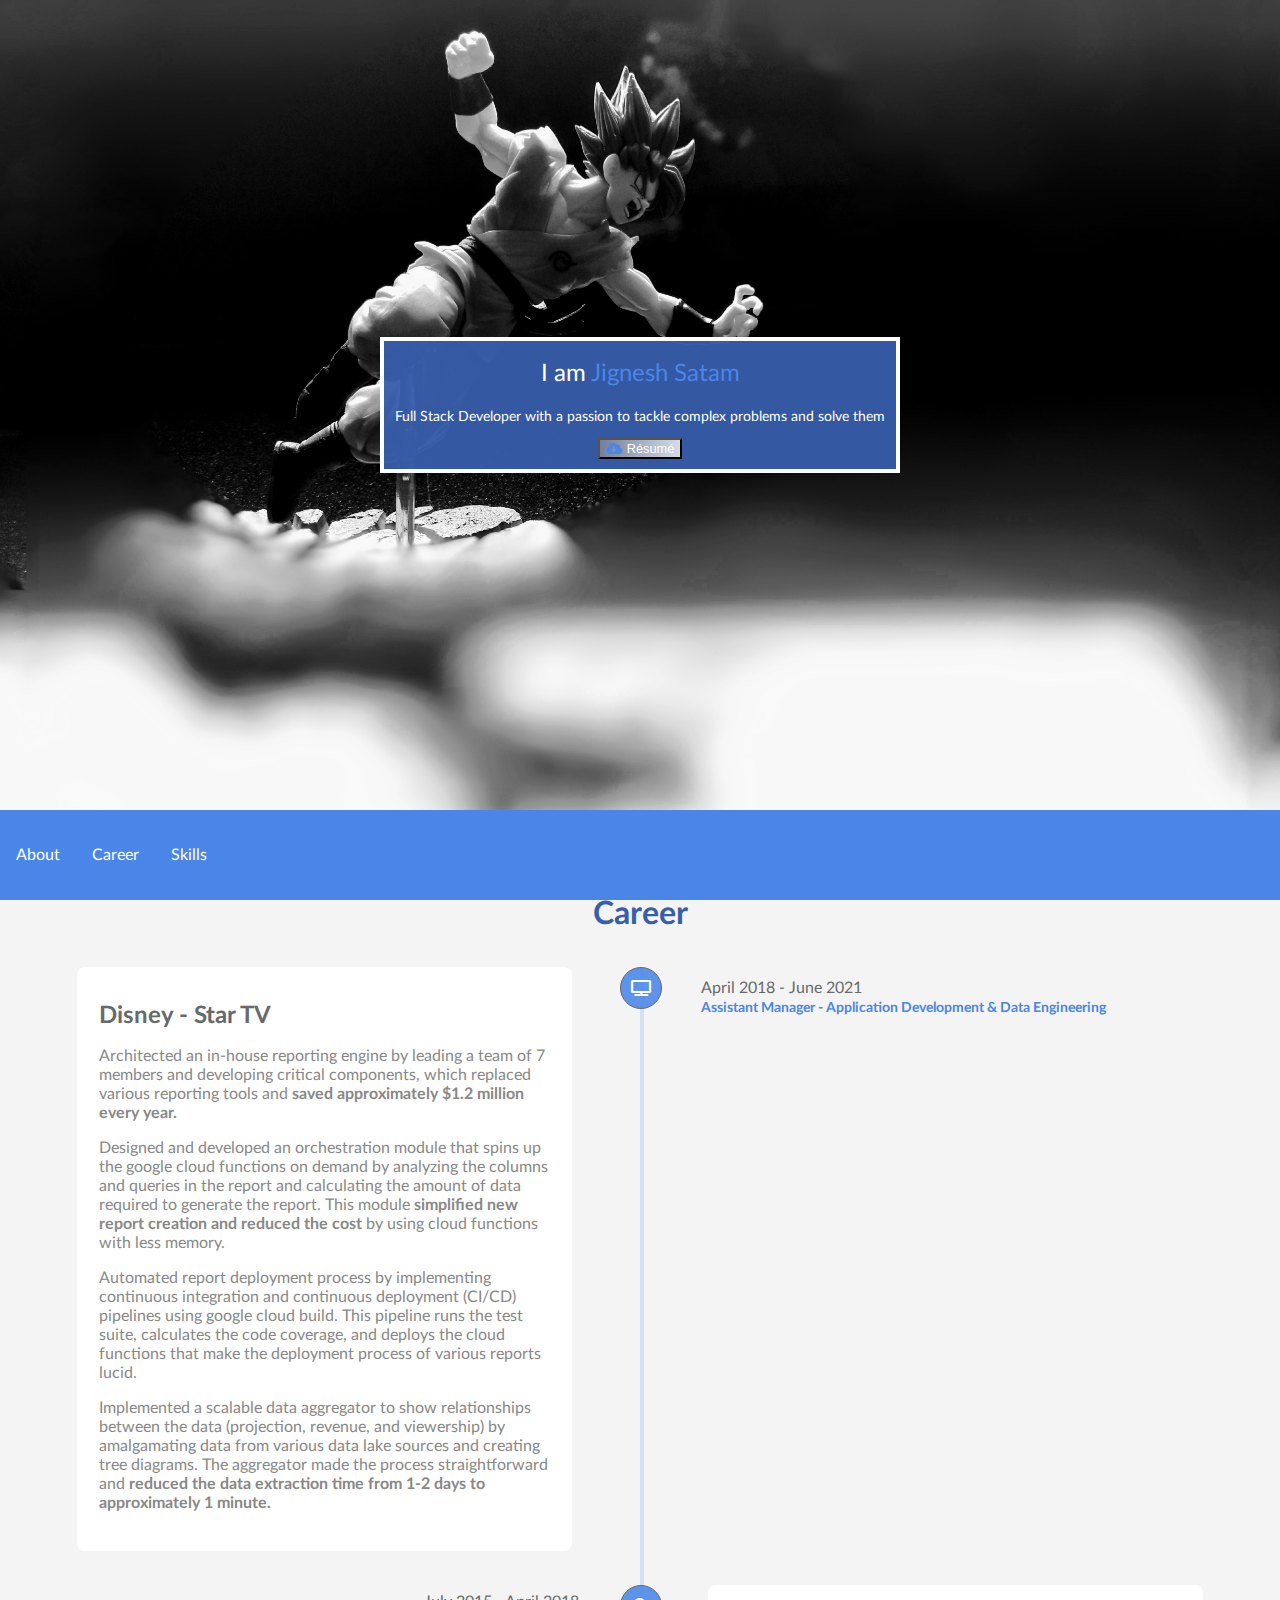
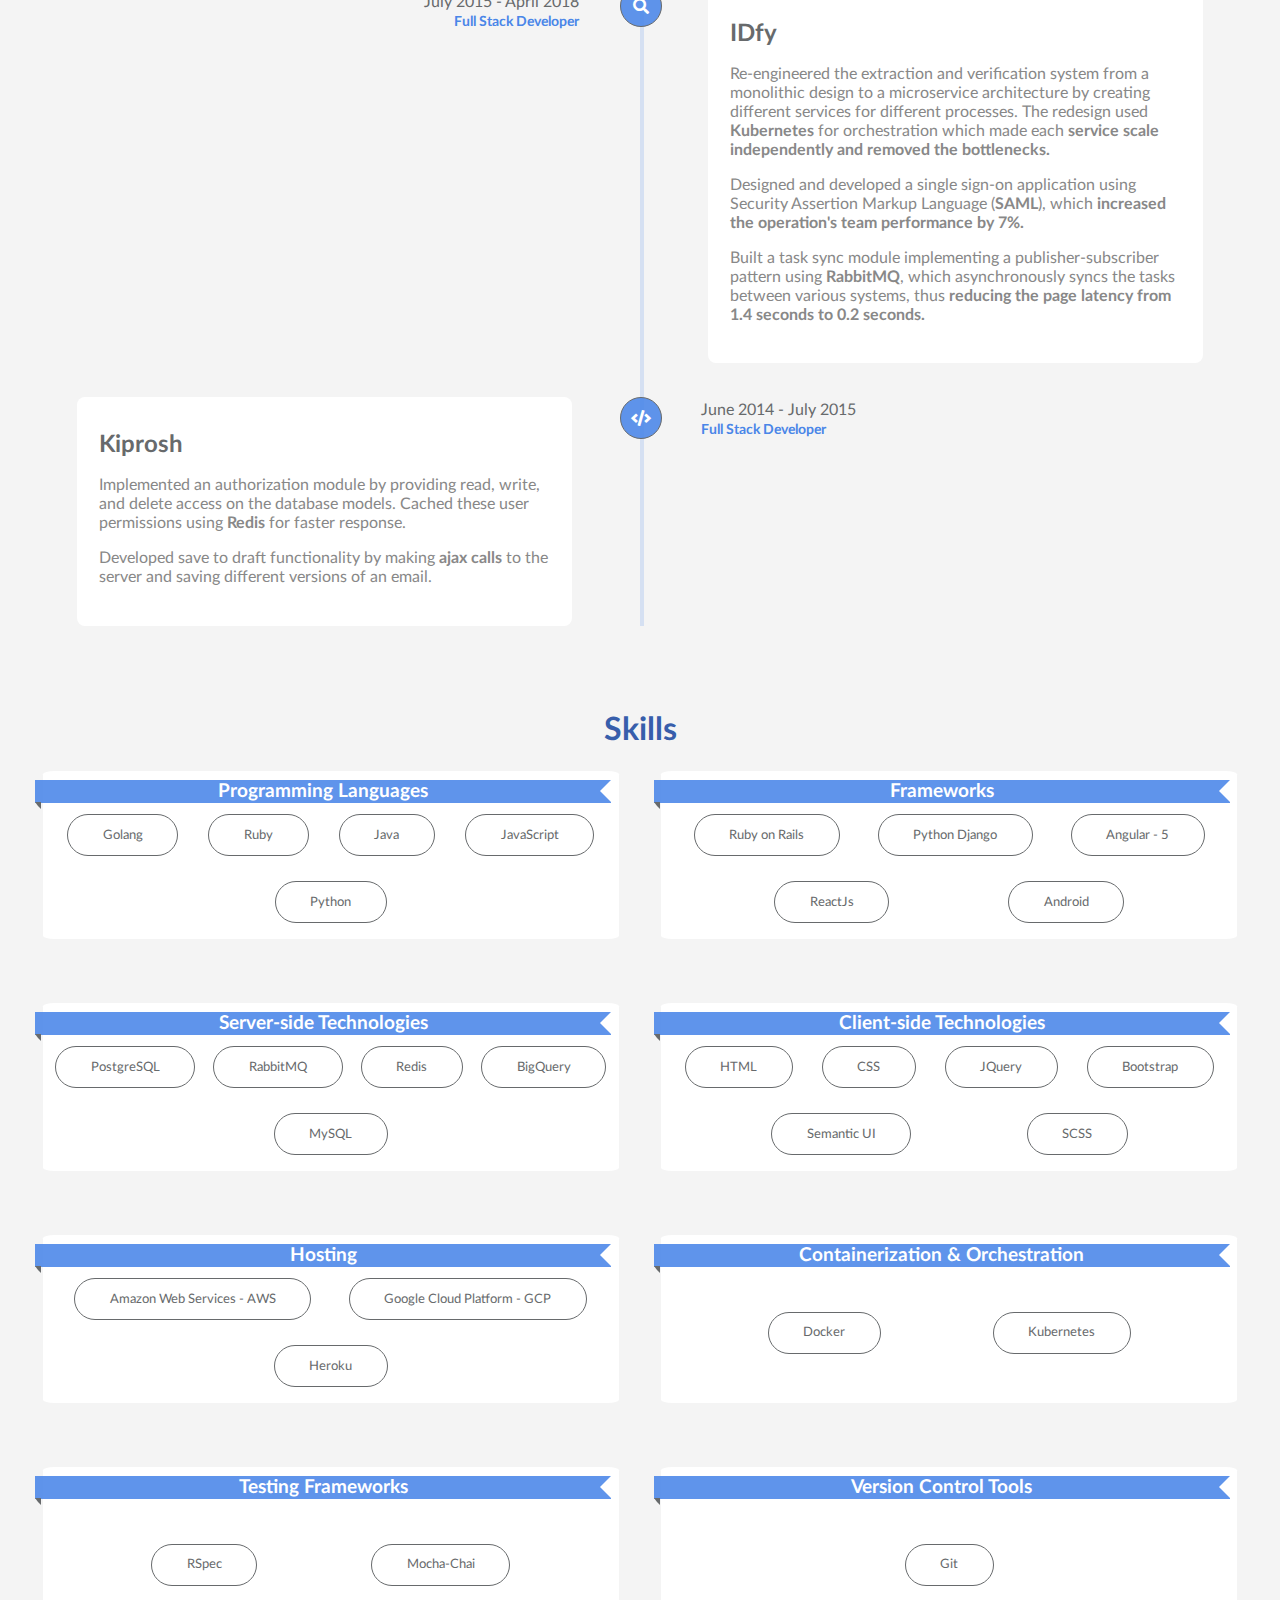
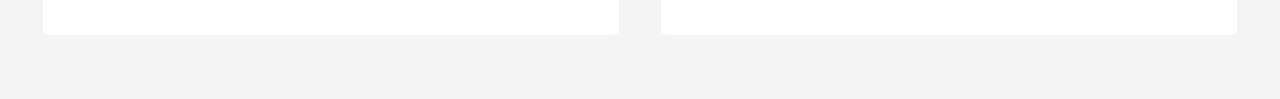
<file: index.html>
<!DOCTYPE html>
<html id="about">
<head>
  <meta charset="UTF-8">
  <meta name="viewport" content="width=device-width, initial-scale=1.0">
  <title>JigneshSatam</title>
  <link rel="stylesheet" type="text/css" href="stylesheets/index.css">
  <link rel="stylesheet" type="text/css" href="stylesheets/titlepage.css">
  <link rel="stylesheet" type="text/css" href="stylesheets/navbar.css">
  <link rel="stylesheet" type="text/css" href="stylesheets/career.css">
  <link rel="stylesheet" type="text/css" href="stylesheets/skills.css">
  <link rel="stylesheet" type="text/css" href="stylesheets/all.min.css">
  <link rel="shortcut icon" type="image/ico" href="images/favicon.png"/>
</head>
<body>
  <span class="computer">Computer</span>
  <div class="bg-img colour-off parallax row center-flex-content">
    <div class="intro row">
      <div id="name">I am <span class="name">Jignesh Satam</span></div>
      <div id="prof">Full Stack Developer with a passion to tackle complex problems and solve them</div>
      <a download="JigneshSatam-Resume" href="resume/Resume-Jignesh-Suryakant-Satam.pdf" target="_blank"><button id="resume"><i class="fa fa-cloud-download-alt blue right-margin-4em"></i>Résumé</button></a>
    </div>
  </div>
  <div id="navbar" class="row colour-off bg-orange">
    <div id="about-div">
      <a href="#about" onclick="navbarClick()">About</a>
      <a id="open-nav" href="javascript:void(0);" onclick="toggleNav()"><i class="fa fa-bars"></i></a>
    </div>
    <a href="#career" onclick="navbarClick()">Career</a>
    <a href="#skills" onclick="navbarClick()">Skills</a>
  </div>
  <div id="fill-navbar"></div>
  <section id="career">
    <h1 class="subtitle">Career</h1>
    <div id="timeline">
      <!-- <div class="timeline-block">
        <div class="timeline-icon colour-off bg-yellow">
          <i class="fa fa-tv"></i>
        </div>
        <div class="timeline-content">
          <h2> Disney - Star TV </h2>
          <p>
            In Disney I developed Monetization Intelligence (MINT) platform which helps to solve advertisement slots allocation problem for sales team of StarTV.
          </p>
          <p>
            To handle their immense data, implemented Data Lake Connector and Aggregator which amalgamates data from various data lake sources and diverge to different systems.
          </p>
          <span class="timeline-designation">
              April 2018 - Present
            <br>
            <small>
              Senior Full Stack Developer
            </small>
          </span>
        </div>
      </div>
      <div class="timeline-block">
        <div class="timeline-icon colour-off bg-yellow">
          <i class="fa fa-search"></i>
        </div>
        <div class="timeline-content">
          <h2>IDfy</h2>
          <p>
            Now I am in Nextcode and develop website with Python code for genetic analysis.
            Now I am in Nextcode and develop website with Python code for genetic analysis.
            Now I am in Nextcode and develop website with Python code for genetic analysis.
            Now I am in Nextcode and develop website with Python code for genetic analysis.
            Now I am in Nextcode and develop website with Python code for genetic analysis.
          </p>
          <span class="timeline-designation">
            July 2015 - April 2018
            <br>
            <small>
              Full Stack Developer
            </small>
          </span>
        </div>
      </div>
      <div class="timeline-block">
        <div class="timeline-icon colour-off bg-yellow">
          <i class="fa fa-code"></i>
        </div>
        <div class="timeline-content">
          <h2>Kiprosh</h2>
          <p>
            Now I am in Nextcode and develop website with Python code for genetic analysis.
            Now I am in Nextcode and develop website with Python code for genetic analysis.
            Now I am in Nextcode and develop website with Python code for genetic analysis.
            Now I am in Nextcode and develop website with Python code for genetic analysis.
            Now I am in Nextcode and develop website with Python code for genetic analysis.
          </p>
          <span class="timeline-designation">
            June 2014 - July 2015
            <br>
            <small>
              Full Stack Developer
            </small>
          </span>
        </div>
      </div> -->
    </div>
  </section>
  <section id="skills">
    <h1 class="subtitle">Skills</h1>
    <!-- <div class="skills row">
      <div class="ribbon">
        <h2 class="heading colour-off bg-green">
          Programming Languages
        </h2>
        <div class="content row">
          <div class="skill">
            Golang
          </div>
          <div class="skill">
            Ruby
          </div>
          <div class="skill">
            Python
          </div>
          <div class="skill">
            Java
          </div>
          <div class="skill">
            JavaScript
          </div>
        </div>
      </div>
      <div class="ribbon">
        <h2 class="heading colour-off bg-green">
          Frameworks
        </h2>
        <div class="content row">
          <div class="skill">
            Ruby on Rails
          </div>
          <div class="skill">
            Python Django
          </div>
          <div class="skill">
            Angular - 5
          </div>
          <div class="skill">
            ReactJs
          </div>
          <div class="skill">
            Android
          </div>
        </div>
      </div>
    </div>
    <div class="skills row">
      <div class="ribbon">
        <h2 class="heading colour-off bg-green">
          Server-side Technologies
        </h2>
        <div class="content row">
          <div class="skill">
            PostgreSQL
          </div>
          <div class="skill">
            RabbitMQ
          </div>
          <div class="skill">
            Redis
          </div>
          <div class="skill">
            MySQL
          </div>
          <div class="skill">
            SQLite
          </div>
        </div>
      </div>
      <div class="ribbon">
        <h2 class="heading colour-off bg-green">
          Client-side Technologies
        </h2>
        <div class="content row">
          <div class="skill">
            HTML
          </div>
          <div class="skill">
            CSS
          </div>
          <div class="skill">
            JQuery
          </div>
          <div class="skill">
            Bootstrap
          </div>
          <div class="skill">
            Semantic UI
          </div>
          <div class="skill">
            SCSS
          </div>
        </div>
      </div>
    </div>
    <div class="skills row">
      <div class="ribbon">
        <h2 class="heading colour-off bg-green">
          Hosting
        </h2>
        <div class="content row">
          <div class="skill">
            Heroku
          </div>
          <div class="skill">
            Amazon Web Services - AWS
          </div>
          <div class="skill">
            Google Cloud Platform - GCP
          </div>
        </div>
      </div>
      <div class="ribbon">
        <h2 class="heading colour-off bg-green">
          Testing Frameworks
        </h2>
        <div class="content row">
          <div class="skill">
            RSpec
          </div>
          <div class="skill">
            Mocha-Chai
          </div>
        </div>
      </div>
    </div>
    <div class="skills row">
      <div class="ribbon">
        <h2 class="heading colour-off bg-green">
          Version Control Tools
        </h2>
        <div class="content row">
          <div class="skill">
            Git
          </div>
        </div>
      </div>
    </div> -->
  </section>
</body>
  <script src="javascripts/index.js"></script>
  <script src="javascripts/navbar.js"></script>
  <script src="javascripts/timeline.js"></script>
  <script src="javascripts/skills.js"></script>

</html>
</file>
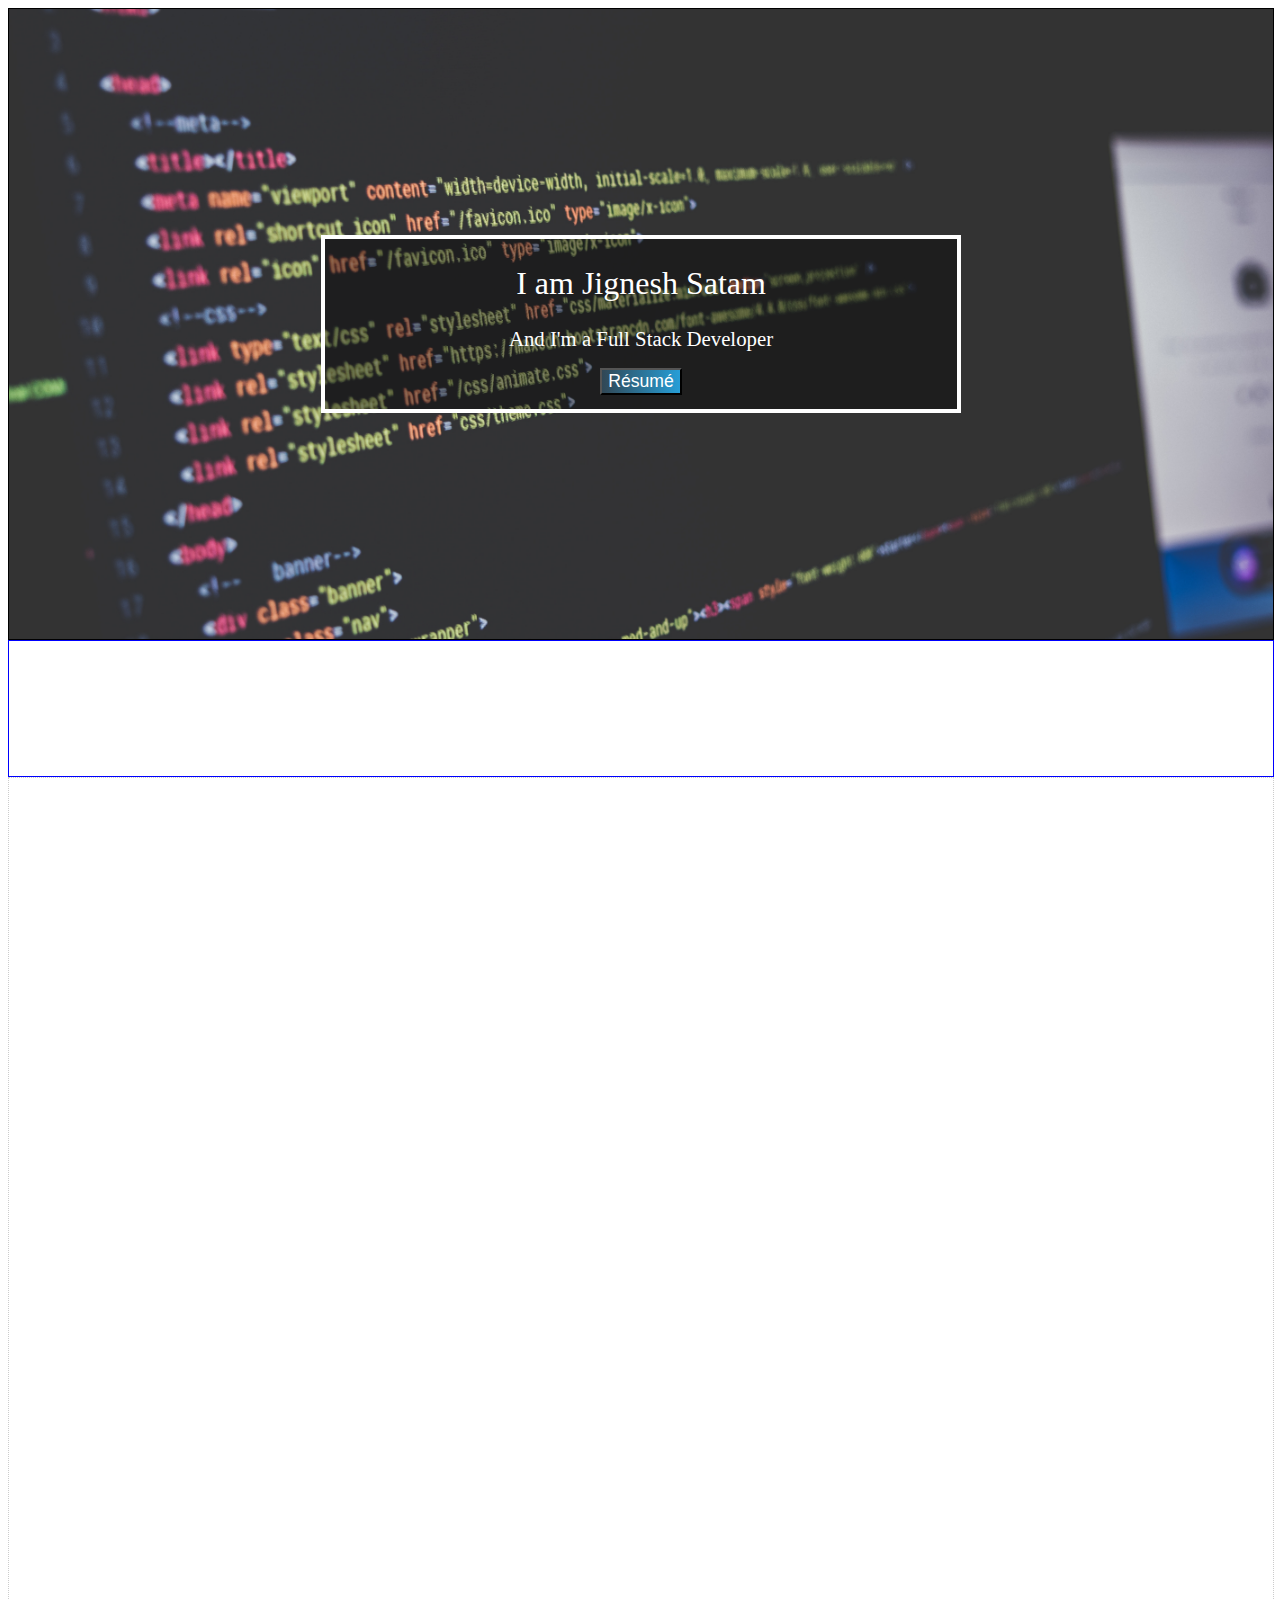
<file: mypage.html>
<!DOCTYPE html>
<html>
<head>
  <title>JigneshSatam</title>
  <link rel="stylesheet" type="text/css" href="./mypage.css">
  <link rel="stylesheet" type="text/css" href="./titlepage.css">
</head>
<body>
  <div class="bg-img parallax row center-flex-content">
    <div class="intro row">
      <div id="name">I am Jignesh Satam</div>
      <div id="prof">And I'm a Full Stack Developer</div>
      <button id="resume">Résumé</button>
    </div>
  </div>
  <div id="myHeader" class="row">
  </div>
  <div class="content row center-flex-content">
    <div>1</div>
    <div>2</div>
    <div>3</div>
  </div>

</body>
  <script type="text/javascript">
    window.onscroll = function() {myFunction()};
    var header = document.getElementById("myHeader");
    var sticky = header.offsetTop;
    function myFunction() {
      console.log(window.pageYOffset + " -- "+ sticky)
      if (window.pageYOffset > sticky) {
        header.classList.add("sticky");
        header.classList.add("shrink");
      } else {
        header.classList.remove("sticky");
        header.classList.remove("shrink");
      }
    }
    window.onclick = function() {myFunction()};
  </script>
</html>
</file>
<file: stylesheets/index.css>
/*Color pallet*/
/*https://coolors.co/bfbfbf-f9f9f9-595959-2f2f2f-0b0b0b*/
/*https://coolors.co/bfbfbf-f9f9f9-4a86e8-595959-2f2f2f*/
/*https://coolors.co/a9e8e7-efab44-ec5e24-3bb699-473a24*/
/*https://coolors.co/011627-fdfffc-2ec4b6-e71d36-ff9f1c*/

/*https://coolors.co/ff420e-aebd38-4a86e8-ffbb00-bcbabe*/

/*https://coolors.co/ff7d0c-aebd38-4a86e8-ffbb00-bcbabe*/

/*https://coolors.co/FF983E-4a86e8-A8EB12-ffbb00-bcbabe*/
/*https://coolors.co/ff8316-4a86e8-a6ea12-ffbb00-bdbbbf*/
/* https://colorhunt.co/palette/141219 */

/* Regular */
@font-face {
  font-family: 'Lato';
  src:
    url(./../fonts/lato/Lato-Regular.woff2) format('woff2');
  font-style: normal;
  font-weight: normal;
}

@font-face {
  font-family: 'Lato';
  src:
    url(./../fonts/lato/Lato-Italic.woff2) format('woff2');
  font-style: italic;
  font-weight: normal;
}

/* Bold */
@font-face {
  font-family: 'Lato';
  src:
    url(./../fonts/lato/Lato-Bold.woff2) format('woff2');
  font-style: normal;
  font-weight: 700;
}

@font-face {
  font-family: 'Lato';
  src:
    url(./../fonts/lato/Lato-BoldItalic.woff2) format('woff2');
  font-style: italic;
  font-weight: 700;
}

/*Generic*/
:root {
  --white: #fbfbfb;
  --bage: #c2b394;
  --light-blue: #4a86e8;
  --dark-blue: #308ad8;

  /* --dark-gray: #aeaeae; */
  --dark-gray: #888;
  --gray: #ececec;
  --light-gray: #f4f4f4;

  --charcoal-black: #676a6c;

  --primary-color: #4a86e8;
  --primary-color-transperent: #4a86e8e2;
  --primary-color-very-transperent: #4a86e82f;
  /* --secondary-color: #003da2; */
  --secondary-color: #375EAB;
  --secondary-color-transperent: #375EABf0;

  --background-color: var(--dark-blue) !important;
  font-family: Lato, 'Helvetica Neue', Arial, Helvetica, sans-serif;
}

.bg-light_grey {
  background-color: var(--light-gray);
  /* background-color: #c6c6c6; */
  /*background-color: #ff7d0c !important;*/
}

.colour-on.bg-orange {
  background-color: #ff7d0c !important;
}

.colour-on.bg-yellow {
  background-color: #ffbb00 !important;
}

.colour-on.bg-green {
  background-color: #aebd38 !important;
}

.blue {
  color: var(--primary-color);
  /* color: #4a86e8 !important; */
}

html,
body {
  height: 100%;
  scroll-behavior: smooth;
  background-color: var(--light-gray);
  /* font-size: 1vh; */
}

body {
  margin: 0;
}

.row {
  display: flex;
  flex-wrap: wrap;
  width: 100%;
  flex-direction: column;
}

.center-flex-content {
  /*Center content*/
  justify-content: center;
  align-items: center;
}

.parallax {
  background-attachment: fixed;
}

.font-size-2em {
  font-size: 2em;
}

.right-margin-4em {
  margin-right: 0.4em;
}

section[id]::before {
  /*height: 5%;
  width: 100%;
  visibility: hidden;*/
  display: block;
  content: "";
  padding-top: 10%;
  /*padding-top: 3.5em;*/
}

section .subtitle {
  text-align: center;
  color: var(--secondary-color);
}


.computer {
  display: none;
}

/* Laptop/Compuer Screen and Big Tablet Screen */
@media screen and (orientation: landscape) and (min-width: 1280px),
screen and (orientation: portrait) and (min-width: 1024px) {
  section[id]::before {
    padding-top: 5%;
  }

  .row {
    flex-direction: row;
  }

  /*.computer {
    display: block;
  }*/
}

/* Big Tablet Screen */
@media screen and (orientation: portrait) and (min-width: 1024px) {
  section[id]::before {
    padding-top: 12%;
  }
}
</file>
<file: stylesheets/titlepage.css>
.bg-img {
  /*border: 1px solid black;*/
  /* The image used */
  background-image: url("../images/intro7.jpeg");
  /* Full height */
  height: 100%;
  /*height: 52.3em;*/

  /* Center and scale the image nicely */
  /* background-position: center; */
  background-position: left top 3em;
  background-position-x: 40%;

  background-repeat: no-repeat;
  background-size: cover;

  /*text color white*/
  color: white;
  width: auto;

}

.colour-on.bg-img {
  background-image: url("./../images/intro5.jpg") !important;
}

.intro.row {
  flex-direction: column;
  width: 90vmin;
  border: 0.3em solid white;
  align-items: center;
  background-color: rgb(0, 0, 0);
  /* Fallback color */
  background-color: rgba(0, 0, 0, 0.7);
  /* Black w/opacity/see-through */
  background-color: var(--secondary-color-transperent);
  text-align: center;
}

#name {
  /* font-size: 2em; */
  font-size: 1.5em;
  margin: 0.8em 0;
}

#name .name {
  color: var(--primary-color);
}

#prof {
  /* font-size: 1.3em; */
  font-size: 0.9em;
  margin-bottom: 0.8em;
}

#resume {
  font-size: 0.8em;
  margin-bottom: 0.8em;
  transition: 0.5s;
  /*background-image: linear-gradient(to right, #f6d365 0%, #fda085 51%, #f6d365 100%);*/
  background-size: 200% auto;
  /*background-image: linear-gradient(to right, #314755 0%, #26a0da 51%, #314755 100%);*/
  color: white;
  background-image: linear-gradient(to right, #757F9A 0%, #D7DDE8 51%, #757F9A 100%);
  /*background-image: linear-gradient(to right, #ECE9E6 0%, #FFFFFF 51%, #ECE9E6 100%);*/

}

#resume:hover {
  color: black;
  background-position: right center;
  /* change the direction of the change here */
}

/* Laptop/Compuer Screen and Big Tablet Screen */
@media screen and (orientation: landscape) and (min-width: 1280px),
screen and (orientation: portrait) and (min-width: 1024px) {
  .bg-img {
    height: 90%;
    background-position: center;
  }

  .intro.row {
    width: 40%;
  }
}
</file>
<file: stylesheets/navbar.css>
#navbar.row {
  transition: 0.2s;
  /*background-color: #000;*/
  /* background-color: #c6c6c6; */

  height: unset;
  align-items: unset;
  /*background-color: inherit;*/
  color: inherit;
  position: fixed;
  top: 0;
  background-color: var(--primary-color);
}

#navbar.row.sticky {
  background-color: var(--secondary-color);
  position: fixed;
  top: 0;
  z-index: 3;
}

#navbar.row a {
  color: white;
}

/*#navbar.row.shrink{
  height: 10%;
}*/
#navbar a {
  padding: 1em;
  text-align: unset;
  text-decoration-line: none;
}

#navbar.row a:hover {
  /*background-color: #999;*/
  color: var(--secondary-color);
  /* color: #4a86e8; */

  /*color: #ffbb00;*/
  /*color: #aebd38;*/
  /*color: #ff7d0c;*/
}

#navbar.row.sticky a:hover {
  /*background-color: #c6c6c6;*/
  color: var(--primary-color);
  /* color: #4a86e8; */

  /*color: #ffbb00;*/
  /*color: #aebd38;*/
  /*color: #ff7d0c;*/
}

#fill-navbar {
  display: none;
}

#open-nav {
  display: unset;
}

#navbar>a:not(:first-child) {
  display: none;
}

#navbar.row.show {
  background-color: #f5f5f5;
}

#navbar.show a {
  color: #666;
  display: flex;
}

#about-div {
  display: flex;
  justify-content: space-between;
  /*width: fit-content;*/
}

/* Laptop/Compuer Screen and Big Tablet Screen */
@media screen and (orientation: landscape) and (min-width: 1280px),
screen and (orientation: portrait) and (min-width: 1024px) {
  #navbar.row {
    height: 10%;
    /*height: 5.8em;*/
    align-items: center;
    position: absolute;
    top: unset;
  }

  #navbar a {
    text-align: center;
  }

  #navbar>a:not(:first-child) {
    display: unset;
  }

  #fill-navbar {
    /*display: none;*/
    height: 10%;
    width: 100%;
    content: "";
  }

  #open-nav {
    display: none;
  }
}
</file>
<file: stylesheets/career.css>
/*#career.row{
  flex-direction: column;
  align-items: center;
}*/
/*#career{
  padding-top: 4%;
}*/
#timeline {
  width: 88%;
  margin: 0 auto;
  position: relative;
}

#timeline::before {
  content: '';
  background-color: var(--primary-color-very-transperent);
  width: 0.4em;
  height: 100%;
  left: unset;
  position: absolute;
}

#timeline::after {
  clear: both;
  content: "";
  display: block;
}

.timeline-block {
  margin-top: 3%;
  color: var(--charcoal-black);
}

/*.timeline-block.row{
  justify-content: space-between;
  align-items: center;
}*/

.timeline-block .timeline-content {
  position: relative;
  background-color: white;
  border-radius: 0.5em;
  padding: 2%;
  width: 80%;
  float: right;
  font-size: 0.9em;
}

.timeline-block .timeline-content h2 {
  margin-block-start: 0.5em;
  margin-block-end: 0.5em;
}

.timeline-block .timeline-content p {
  color: var(--dark-gray);
}

.timeline-block .timeline-content .timeline-designation {
  position: unset;
  top: 2%;
  width: 100%;
  left: 126%;
}

.timeline-block .timeline-content .timeline-designation small {
  color: var(--primary-color);
  font-size: 85%;
  font-weight: 600;
}

.timeline-block:nth-child(2n) .timeline-content {
  float: right;
}

.timeline-block:nth-child(2n) .timeline-designation {
  left: auto;
  right: 126%;
  text-align: right;
}

/*.timeline-block.row div{
  background-color: white;
  border-radius: 1em;
}*/

/*.timeline-block .timeline-icon.row{
  height: 14%;
  width: 4%;
  padding: unset;
  border-radius: 50%;
  background-color: #999;
  text-align: center;
  z-index: 2;
  justify-content: center;
  align-items: center;
  font-size: 1.2em;
  color: white;
}
.timeline-block .timeline-icon::before i{
  content: "\f0fe";
}*/
.timeline-block:after {
  content: "";
  display: table;
  clear: both;
}

.timeline-block .timeline-icon {
  display: flex;
  justify-content: center;
  align-items: center;
  position: absolute;
  width: 2rem;
  margin-left: -0.9em;
  height: 2rem;
  left: 0;
  border-radius: 50%;
  background-color: var(--primary-color-transperent);
  /* background-color: #999; */
  color: white;
  font-size: 100%;
  /*border: 0.1em solid #e7eaec;*/
  border: 0.1em solid var(--charcoal-black);
}

#timeline .timeline-block {
  position: relative;
}

/* Laptop/Compuer Screen and Big Tablet Screen */
@media screen and (orientation: landscape) and (min-width: 1280px),
screen and (orientation: portrait) and (min-width: 1024px) {
  #timeline {
    padding: 0 5%;
    height: 100%;
  }

  #timeline::before {
    left: 50%;
    width: 0.3%;
  }

  #timeline .timeline-block {
    position: unset;
  }

  .timeline-block .timeline-content .timeline-designation {
    position: absolute;
  }

  .timeline-block .timeline-content {
    width: 40%;
    float: unset;
    font-size: unset;
  }

  .timeline-block .timeline-icon {
    left: 50%;
    width: 2.5rem;
    margin-left: -1.25em;
    height: 2.5rem;
  }
}
</file>
<file: stylesheets/skills.css>
#skills .skills.row {
  align-items: center;
  margin-bottom: 0;
  /* height: 25%; */
}

#skills .skills.row .ribbon {
  width: 90%;
  /*height: 40%;*/
  /*border: solid 3px black;*/
  border-radius: 2%;
  background-color: white;
  /*padding: 2%;*/
  position: relative;
  margin-bottom: 5%;
  font-size: 0.7em;
}

#skills .skills.row .ribbon .heading {
  position: absolute;
  background-color: var(--primary-color-transperent);
  /* background-color: #e6e6e6; */
  margin-top: 0;
  width: 100%;
  left: -0.4em;
  top: 0.5em;
  text-align: center;
  color: white;
  /* color: #676a6c; */
  white-space: nowrap;
}

#skills .skills.row .ribbon .heading::before {
  content: "";
  position: absolute;
  top: 1.16em;
  border-left: solid 0.2em transparent;
  border-right: solid .2em var(--charcoal-black);
  border-top: solid .25em var(--charcoal-black);
  border-bottom: solid 0.2em transparent;
  display: block;
}

#skills .skills.row .ribbon .heading::after {
  content: "";
  position: absolute;
  right: 0;
  border-left: solid 0.6em transparent;
  border-right: solid 0.6em white;
  border-top: solid 0.6em transparent;
  border-bottom: solid 0.6em transparent;
}

#skills .skills.row .ribbon .content.row {
  box-sizing: border-box;
  justify-content: space-evenly;
  padding-top: 3em;
  color: var(--charcoal-black);
  flex-direction: row;
  align-items: center;
  font-size: 1em;
}

#skills .skills.row .ribbon .content.row .skill {
  border: solid 1px var(--charcoal-black);
  border-radius: 30px;
  padding: 2% 6%;
  margin: 1%;
  text-align: center;
  margin-bottom: 2%;
  /* min-width: 60%; */
  white-space: nowrap;
}

/* All Devices min-width greater than 600px */
@media screen and (min-width: 600px) {
  #skills .skills.row {
    justify-content: space-evenly;
    flex-direction: row;
  }

  #skills .skills.row .ribbon {
    width: 45%;
    min-height: 12em;
  }

  #skills .ribbon .heading {
    font-size: 1.7em;
  }

  #skills .skills.row .ribbon .content.row {
    min-height: 12em;
  }

  #skills .skills.row .ribbon .content.row .skill {
    font-size: 1.2em;
  }
}

@media screen and (min-width: 1024px) {
  #skills .skills.row .ribbon {
    min-height: 15em;
  }

  #skills .skills.row .ribbon .content.row {
    min-height: 15em;
  }
}

@media screen and (min-width: 1919px) {
  #skills .skills.row .ribbon {
    min-height: 16em;
    /* font-size: 1; */
  }

  #skills .skills.row .ribbon .content.row {
    min-height: 16em;
  }
}
</file>
<file: mypage.css>
/*Generic*/
html, body {
  height: 100%;
}
.row {
  display: flex;
  flex-wrap: wrap;
  width: 100%;
}
.center-flex-content{
  /*Center content*/
  justify-content: center;
  align-items: center;
}
.parallax {
  background-attachment: fixed;
}
.font-size-2em{
  font-size: 2em;
}

#myHeader.row{
  height: 15%;
  border: 1px solid blue;
  transition: 0.2s;
}

#myHeader.row.sticky{
  position: fixed;
  top: 0;
}

#myHeader.row.shrink{
  height: 10%;
}

.content.row{
  height: 200%;
  border: 1px dotted #ccc;
}
</file>
<file: titlepage.css>
/*Specific*/
.bg-img {
  border: 1px solid black;
  /* The image used */
  background-image: url("./intro.jpg");
  /* Full height */
  height: 70%;
  /* Center and scale the image nicely */
  background-position: center;
  background-repeat: no-repeat;
  background-size: cover;
  /*text color white*/
  color: white;
}
.intro.row{
  flex-direction: column;
  width: 50%;
  border: 0.3em solid white;
  align-items: center;
  background-color: rgb(0,0,0); /* Fallback color */
  background-color: rgba(0,0,0, 0.4); /* Black w/opacity/see-through */
}
#name {
  font-size: 2em;
  margin: 0.8em 0;
}
#prof {
  font-size: 1.3em;
  margin-bottom: 0.8em;
}
#resume{
  font-size: 1.1em;
  margin-bottom: 0.8em;
  transition: 0.5s;
  /*background-image: linear-gradient(to right, #f6d365 0%, #fda085 51%, #f6d365 100%);*/
  background-size: 200% auto;
  background-image: linear-gradient(to right, #314755 0%, #26a0da 51%, #314755 100%);
  color: white;
  /*background-image: linear-gradient(to right, #757F9A 0%, #D7DDE8 51%, #757F9A 100%);*/
  /*background-image: linear-gradient(to right, #ECE9E6 0%, #FFFFFF 51%, #ECE9E6 100%);*/

}
#resume:hover {
  color: black;
  background-position: right center; /* change the direction of the change here */
}
</file>
